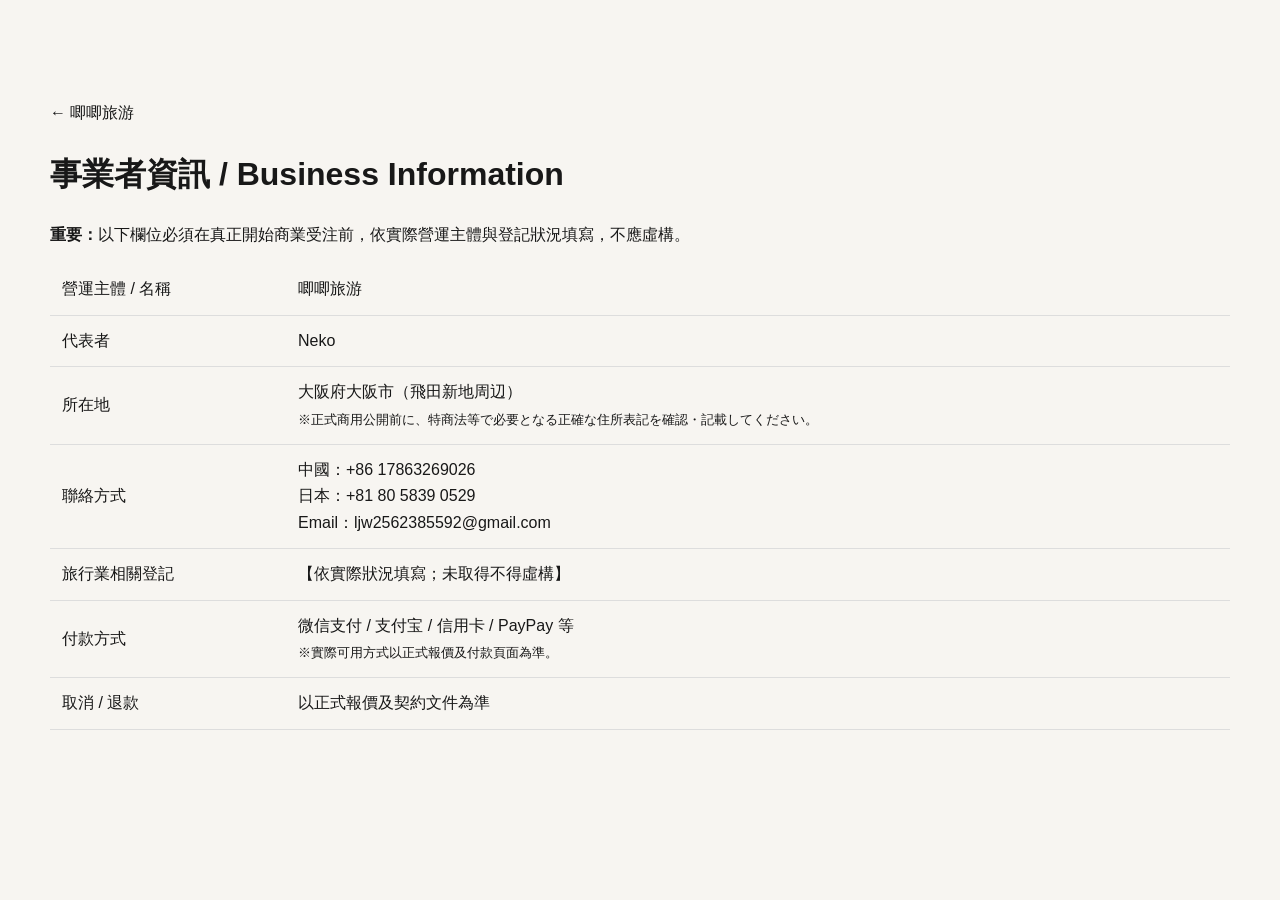
<file: disclosure.html>
<!DOCTYPE html><html lang="zh-Hant"><head><meta charset="UTF-8"><meta name="viewport" content="width=device-width,initial-scale=1"><title>Business Information｜唧唧旅游</title><link rel="stylesheet" href="styles.css"></head><body><main class="section"><div class="container"><a href="index.html">← 唧唧旅游</a><h1>事業者資訊 / Business Information</h1><p><strong>重要：</strong>以下欄位必須在真正開始商業受注前，依實際營運主體與登記狀況填寫，不應虛構。</p><table style="width:100%;border-collapse:collapse"><tr><td style="padding:12px;border-bottom:1px solid #ddd">營運主體 / 名稱</td><td style="padding:12px;border-bottom:1px solid #ddd">唧唧旅游</td></tr><tr><td style="padding:12px;border-bottom:1px solid #ddd">代表者</td><td style="padding:12px;border-bottom:1px solid #ddd">Neko</td></tr><tr><td style="padding:12px;border-bottom:1px solid #ddd">所在地</td><td style="padding:12px;border-bottom:1px solid #ddd">大阪府大阪市（飛田新地周辺）<br><small>※正式商用公開前に、特商法等で必要となる正確な住所表記を確認・記載してください。</small></td></tr><tr><td style="padding:12px;border-bottom:1px solid #ddd">聯絡方式</td><td style="padding:12px;border-bottom:1px solid #ddd">中國：+86 17863269026<br>日本：+81 80 5839 0529<br>Email：ljw2562385592@gmail.com</td></tr><tr><td style="padding:12px;border-bottom:1px solid #ddd">旅行業相關登記</td><td style="padding:12px;border-bottom:1px solid #ddd">【依實際狀況填寫；未取得不得虛構】</td></tr><tr><td style="padding:12px;border-bottom:1px solid #ddd">付款方式</td><td style="padding:12px;border-bottom:1px solid #ddd">微信支付 / 支付宝 / 信用卡 / PayPay 等<br><small>※實際可用方式以正式報價及付款頁面為準。</small></td></tr><tr><td style="padding:12px;border-bottom:1px solid #ddd">取消 / 退款</td><td style="padding:12px;border-bottom:1px solid #ddd">以正式報價及契約文件為準</td></tr></table></div></main></body></html>
</file>
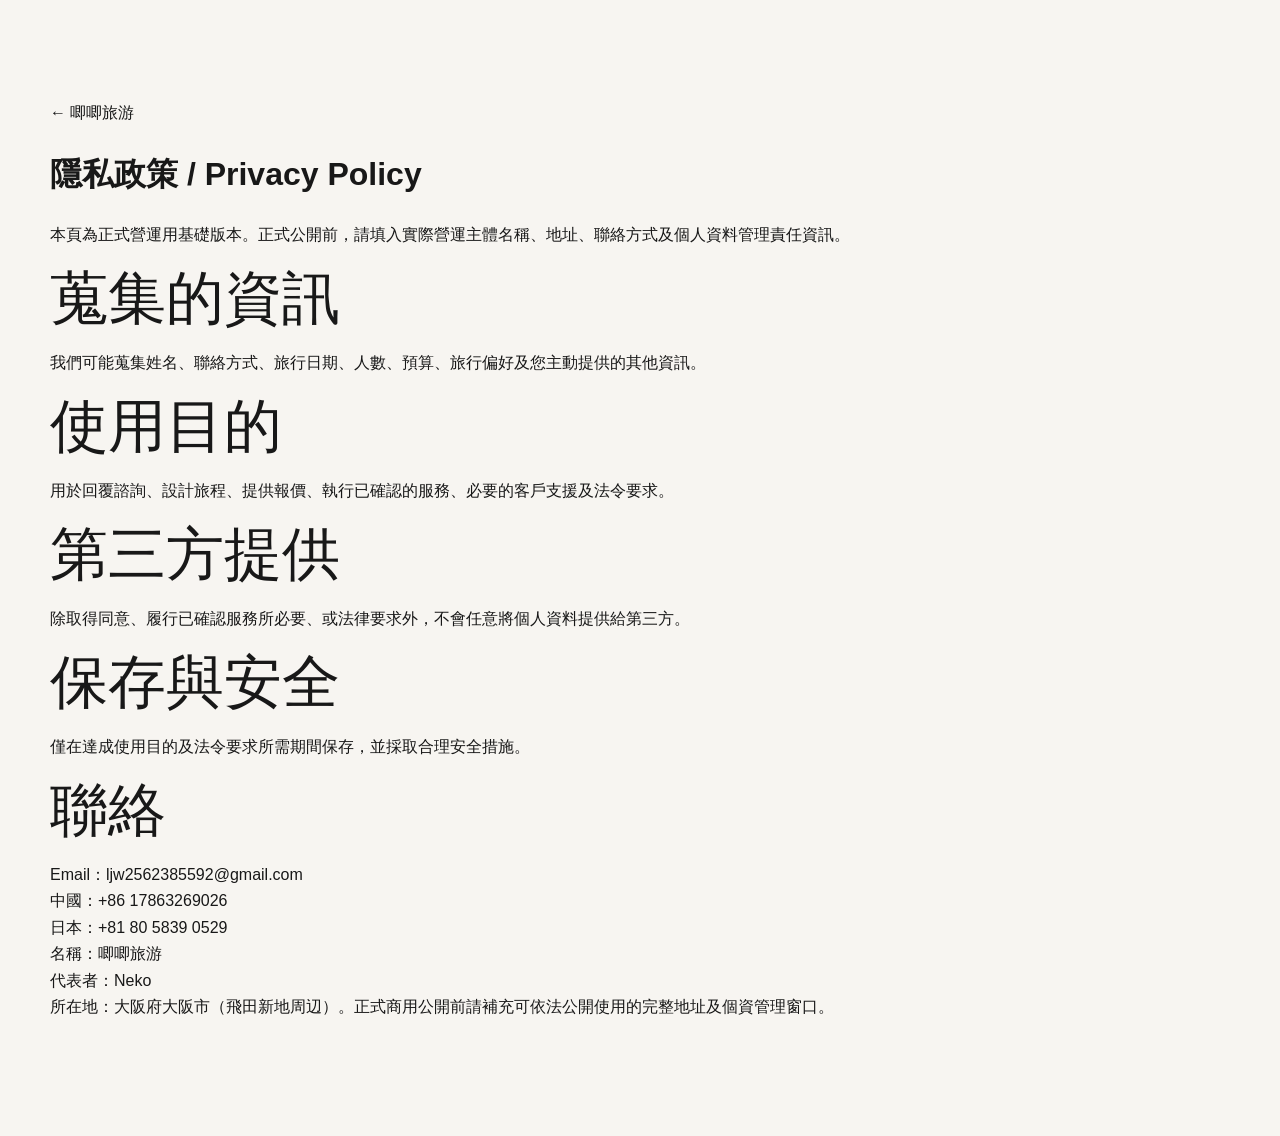
<file: privacy.html>
<!DOCTYPE html><html lang="zh-Hant"><head><meta charset="UTF-8"><meta name="viewport" content="width=device-width,initial-scale=1"><title>Privacy｜唧唧旅游</title><link rel="stylesheet" href="styles.css"></head><body><main class="section"><div class="container"><a href="index.html">← 唧唧旅游</a><h1>隱私政策 / Privacy Policy</h1><p>本頁為正式營運用基礎版本。正式公開前，請填入實際營運主體名稱、地址、聯絡方式及個人資料管理責任資訊。</p><h2>蒐集的資訊</h2><p>我們可能蒐集姓名、聯絡方式、旅行日期、人數、預算、旅行偏好及您主動提供的其他資訊。</p><h2>使用目的</h2><p>用於回覆諮詢、設計旅程、提供報價、執行已確認的服務、必要的客戶支援及法令要求。</p><h2>第三方提供</h2><p>除取得同意、履行已確認服務所必要、或法律要求外，不會任意將個人資料提供給第三方。</p><h2>保存與安全</h2><p>僅在達成使用目的及法令要求所需期間保存，並採取合理安全措施。</p><h2>聯絡</h2><p>Email：ljw2562385592@gmail.com<br>中國：+86 17863269026<br>日本：+81 80 5839 0529<br>名稱：唧唧旅游<br>代表者：Neko<br>所在地：大阪府大阪市（飛田新地周辺）。正式商用公開前請補充可依法公開使用的完整地址及個資管理窗口。</p></div></main></body></html>
</file>
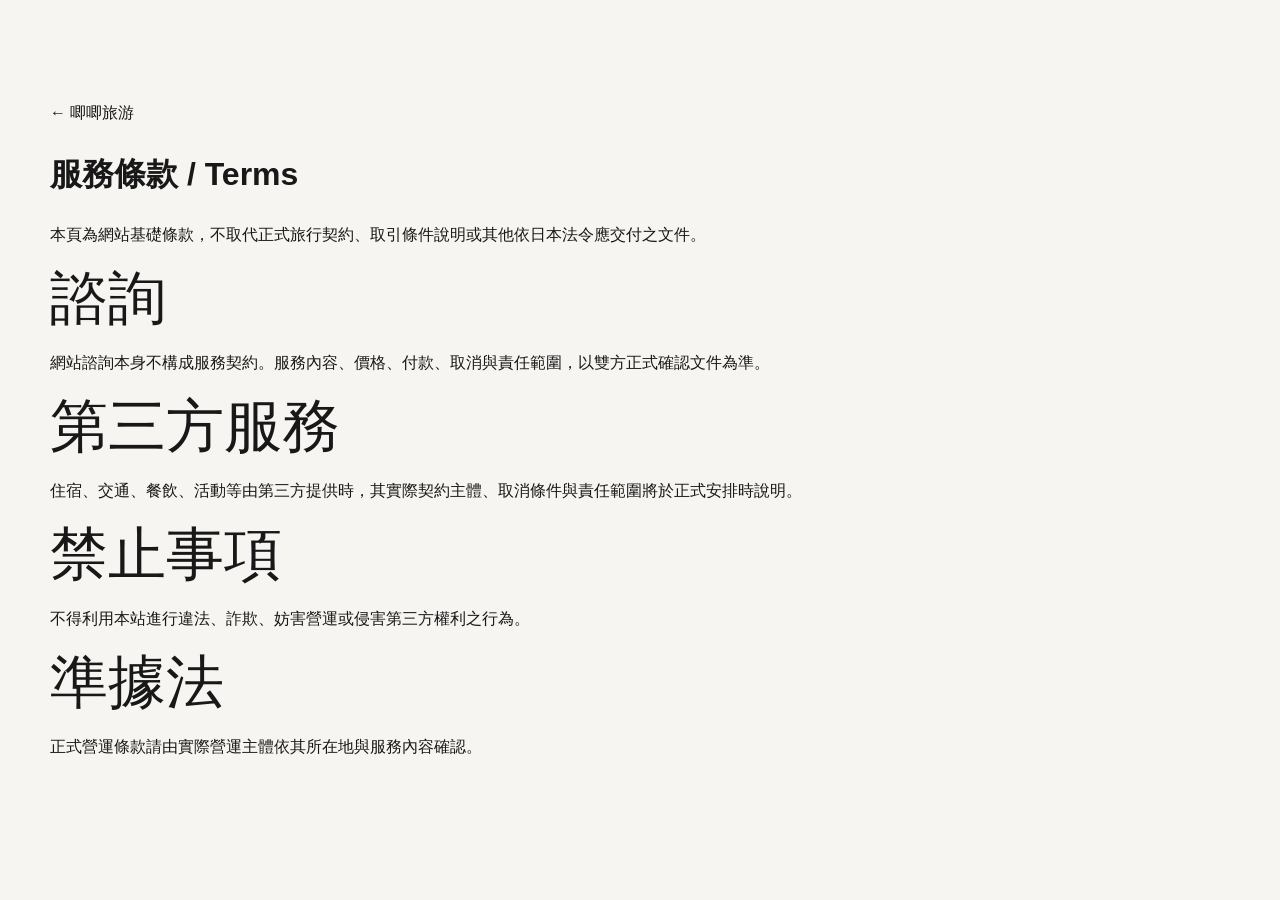
<file: terms.html>
<!DOCTYPE html><html lang="zh-Hant"><head><meta charset="UTF-8"><meta name="viewport" content="width=device-width,initial-scale=1"><title>Terms｜唧唧旅游</title><link rel="stylesheet" href="styles.css"></head><body><main class="section"><div class="container"><a href="index.html">← 唧唧旅游</a><h1>服務條款 / Terms</h1><p>本頁為網站基礎條款，不取代正式旅行契約、取引條件說明或其他依日本法令應交付之文件。</p><h2>諮詢</h2><p>網站諮詢本身不構成服務契約。服務內容、價格、付款、取消與責任範圍，以雙方正式確認文件為準。</p><h2>第三方服務</h2><p>住宿、交通、餐飲、活動等由第三方提供時，其實際契約主體、取消條件與責任範圍將於正式安排時說明。</p><h2>禁止事項</h2><p>不得利用本站進行違法、詐欺、妨害營運或侵害第三方權利之行為。</p><h2>準據法</h2><p>正式營運條款請由實際營運主體依其所在地與服務內容確認。</p></div></main></body></html>
</file>
<file: styles.css>
*{box-sizing:border-box}html{scroll-behavior:smooth}body{margin:0;font-family:-apple-system,BlinkMacSystemFont,"Segoe UI","Noto Sans TC","Noto Sans JP",Arial,sans-serif;color:#181818;background:#f7f5f1;line-height:1.65}a{color:inherit;text-decoration:none}img{display:block;width:100%;height:100%;object-fit:cover}.container{width:min(1180px,calc(100% - 40px));margin:auto}.topbar{background:#111;color:#ddd;font-size:12px}.topbar-inner{min-height:36px;display:flex;align-items:center;justify-content:space-between;gap:16px}.lang-switch{display:flex;gap:4px}.lang-switch button{border:0;background:transparent;color:#aaa;padding:5px 8px;cursor:pointer;border-radius:999px}.lang-switch button.active{background:#fff;color:#111}.site-header{position:sticky;top:0;z-index:20;background:rgba(247,245,241,.92);backdrop-filter:blur(14px);border-bottom:1px solid #e4dfd8}.nav{height:74px;display:flex;align-items:center;justify-content:space-between;gap:24px}.brand{display:flex;flex-direction:column;font-weight:800;letter-spacing:.12em;font-size:14px}.brand small{font-size:9px;font-weight:500;letter-spacing:.18em;color:#716c65}.nav-links{display:flex;gap:24px;font-size:13px}.pill{display:inline-flex;align-items:center;justify-content:center;min-height:48px;padding:0 21px;border-radius:999px;font-size:13px;border:1px solid transparent;transition:.2s}.pill:hover{transform:translateY(-1px)}.pill-dark{background:#171717;color:#fff}.pill-light{background:#fff;color:#111}.pill-ghost{border-color:rgba(255,255,255,.55);color:#fff}.menu-toggle{display:none;background:none;border:0;font-size:24px}.hero{min-height:82vh;position:relative;display:flex;align-items:flex-end;background:url("https://images.unsplash.com/photo-1493780474015-ba834fd0ce2f?auto=format&fit=crop&w=2000&q=88") center/cover;color:#fff}.hero-overlay{position:absolute;inset:0;background:linear-gradient(180deg,rgba(0,0,0,.12),rgba(0,0,0,.68))}.hero-content{position:relative;padding:120px 0 70px}.eyebrow,.kicker{font-size:11px;letter-spacing:.24em;text-transform:uppercase;color:#927b5b}.hero .eyebrow{color:#eee}.hero h1,.section h2,.contact-section h2{font-family:"Yu Mincho","Hiragino Mincho ProN",Georgia,serif;font-weight:500}.hero h1{font-size:clamp(48px,8vw,92px);line-height:1.05;margin:14px 0 20px;max-width:900px}.hero-copy{font-size:17px;max-width:680px;color:#f3f3f3}.hero-actions{display:flex;gap:12px;flex-wrap:wrap;margin-top:30px}.hero-meta{display:flex;gap:12px;flex-wrap:wrap;margin-top:44px}.hero-meta span{font-size:12px;border:1px solid rgba(255,255,255,.3);border-radius:999px;padding:7px 10px}.section{padding:100px 0}.split,.section-head{display:grid;grid-template-columns:1fr 1.15fr;gap:48px;align-items:end}.section h2,.contact-section h2{font-size:clamp(34px,5vw,58px);line-height:1.2;margin:10px 0}.lead,.section-head p{color:#6c665f}.muted-bg{background:#efebe5}.section-head{margin-bottom:42px}.cards{display:grid;grid-template-columns:repeat(3,1fr);gap:18px}.card{background:#fff;border-radius:24px;overflow:hidden;border:1px solid #e4ded6}.card-image{height:280px}.card-body{padding:24px}.tag{font-size:10px;letter-spacing:.18em;color:#927b5b}.card h3{margin:8px 0;font-size:20px}.card p{color:#6c665f;font-size:14px}.price{font-weight:700;margin:18px 0 12px}.text-link{font-size:13px;border-bottom:1px solid #bbb}.price-note{font-size:11px;color:#777;margin-top:18px}.dark-section{background:#151515;color:#fff}.section-head.light p{color:#bdb8b1}.experience-grid{display:grid;grid-template-columns:1.25fr .75fr;gap:18px}.experience-large,.experience-small{position:relative;background-size:cover;background-position:center;border-radius:26px;overflow:hidden}.experience-large{height:620px}.experience-stack{display:grid;gap:18px}.experience-small{height:301px}.experience-caption{position:absolute;inset:auto 0 0;padding:24px;background:linear-gradient(transparent,rgba(0,0,0,.72));display:flex;flex-direction:column}.experience-caption span{font-size:10px;letter-spacing:.2em;color:#ddd}.experience-caption strong{font-size:21px}.feature-grid{display:grid;grid-template-columns:repeat(4,1fr);gap:16px}.feature{padding:26px 20px;border-top:1px solid #d9d3ca}.feature-num{font-size:11px;color:#927b5b}.feature h3{font-size:18px}.feature p{font-size:13px;color:#6c665f}.process-grid{display:grid;grid-template-columns:repeat(4,1fr);gap:14px}.process-item{background:#f7f5f1;border-radius:18px;padding:25px}.process-item span{font-size:11px;color:#927b5b}.process-item h3{font-size:17px}.process-item p{font-size:13px;color:#6c665f}.quote-grid{display:grid;grid-template-columns:repeat(3,1fr);gap:18px}.quote-grid blockquote{margin:0;padding:28px;border:1px solid #ddd5cb;border-radius:22px;font-family:"Yu Mincho","Hiragino Mincho ProN",serif;font-size:19px}.faq-grid{display:grid;grid-template-columns:.7fr 1.3fr;gap:50px}.faq-list details{border-top:1px solid #d8d2c9;padding:19px 0}.faq-list details:last-child{border-bottom:1px solid #d8d2c9}.faq-list summary{cursor:pointer;font-weight:700}.faq-list p{color:#6c665f}.contact-section{padding:100px 0;background:#1b1b19;color:#fff}.contact-grid{display:grid;grid-template-columns:.85fr 1.15fr;gap:60px}.contact-section p{color:#c7c2ba}.light-kicker{color:#cdb899}.contact-points{display:grid;gap:9px;margin-top:26px;font-size:13px;color:#ddd}.inquiry-form{background:#f5f1eb;color:#111;border-radius:28px;padding:28px}.form-row{display:grid;grid-template-columns:1fr 1fr;gap:14px}.inquiry-form label{display:grid;gap:7px;margin-bottom:14px;font-size:12px;color:#58534d}.inquiry-form input,.inquiry-form select,.inquiry-form textarea{width:100%;border:1px solid #d8d0c7;border-radius:12px;background:#fff;padding:13px;font:inherit;color:#111}.full{width:100%;border:0;background:#111;color:#fff;cursor:pointer}.form-note{font-size:11px!important;color:#7b746c!important;margin:12px 0 0}footer{background:#0f0f0f;color:#ddd;padding:50px 0 28px}.footer-grid{display:flex;justify-content:space-between;gap:30px}.footer-brand small{color:#777}.footer-copy{font-size:12px;color:#888}.footer-links{display:flex;gap:18px;font-size:12px;align-items:flex-start}.legal-note{margin-top:28px;padding-top:22px;border-top:1px solid #292929;font-size:11px;color:#777;display:flex;justify-content:space-between;gap:30px}.legal-note p:first-child{max-width:760px}@media(max-width:900px){.nav-links{position:absolute;top:74px;left:0;right:0;background:#f7f5f1;display:none;flex-direction:column;padding:20px 24px;border-bottom:1px solid #ddd}.nav-links.open{display:flex}.menu-toggle{display:block}.desktop-cta{display:none}.split,.section-head,.experience-grid,.faq-grid,.contact-grid{grid-template-columns:1fr}.cards,.feature-grid,.process-grid,.quote-grid{grid-template-columns:1fr 1fr}.experience-large{height:430px}.experience-small{height:240px}.section{padding:76px 0}}@media(max-width:620px){.container{width:min(1180px,calc(100% - 28px))}.topbar-inner{align-items:flex-start;padding:7px 0}.topbar-inner>span{max-width:62%}.hero{min-height:78vh}.hero-content{padding:90px 0 48px}.hero h1{font-size:48px}.cards,.feature-grid,.process-grid,.quote-grid,.form-row{grid-template-columns:1fr}.card-image{height:240px}.section{padding:66px 0}.contact-section{padding:70px 0}.footer-grid,.legal-note{display:grid}.footer-links{flex-wrap:wrap}.experience-large{height:360px}}
</file>
